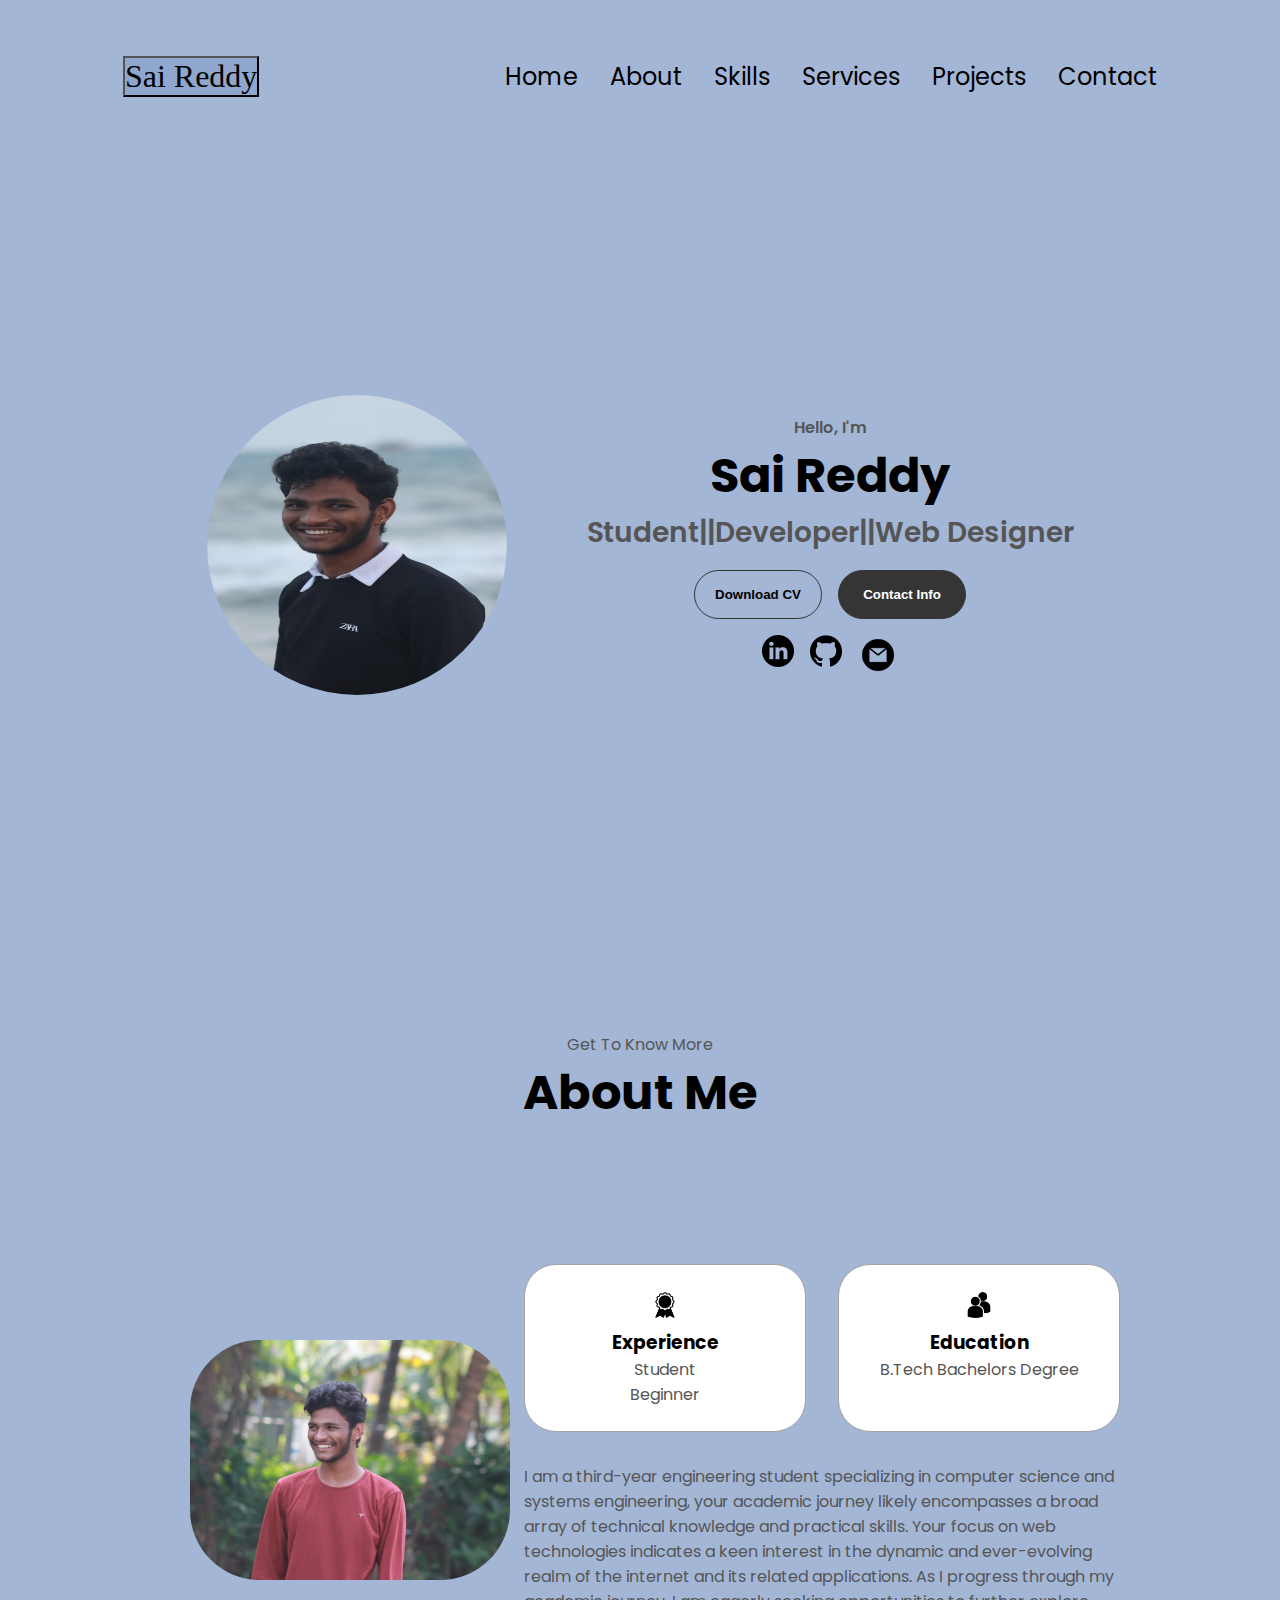
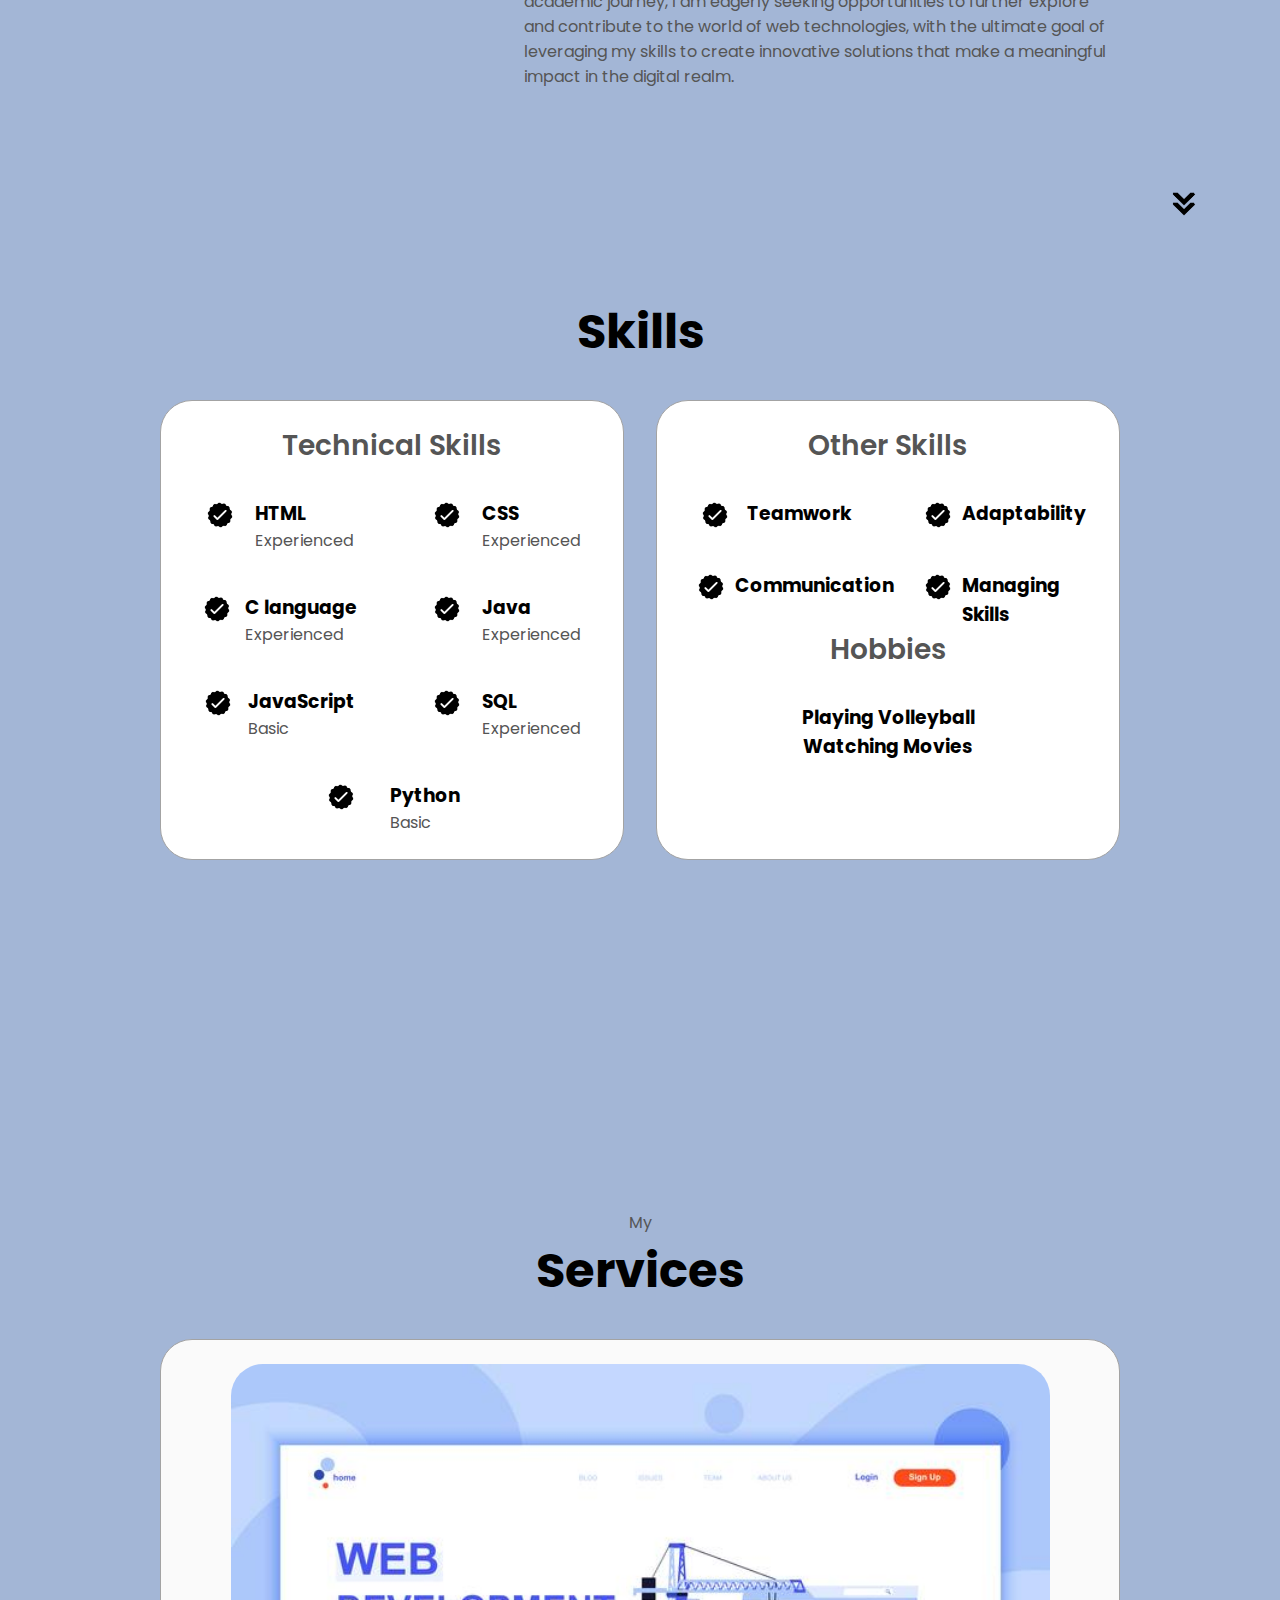
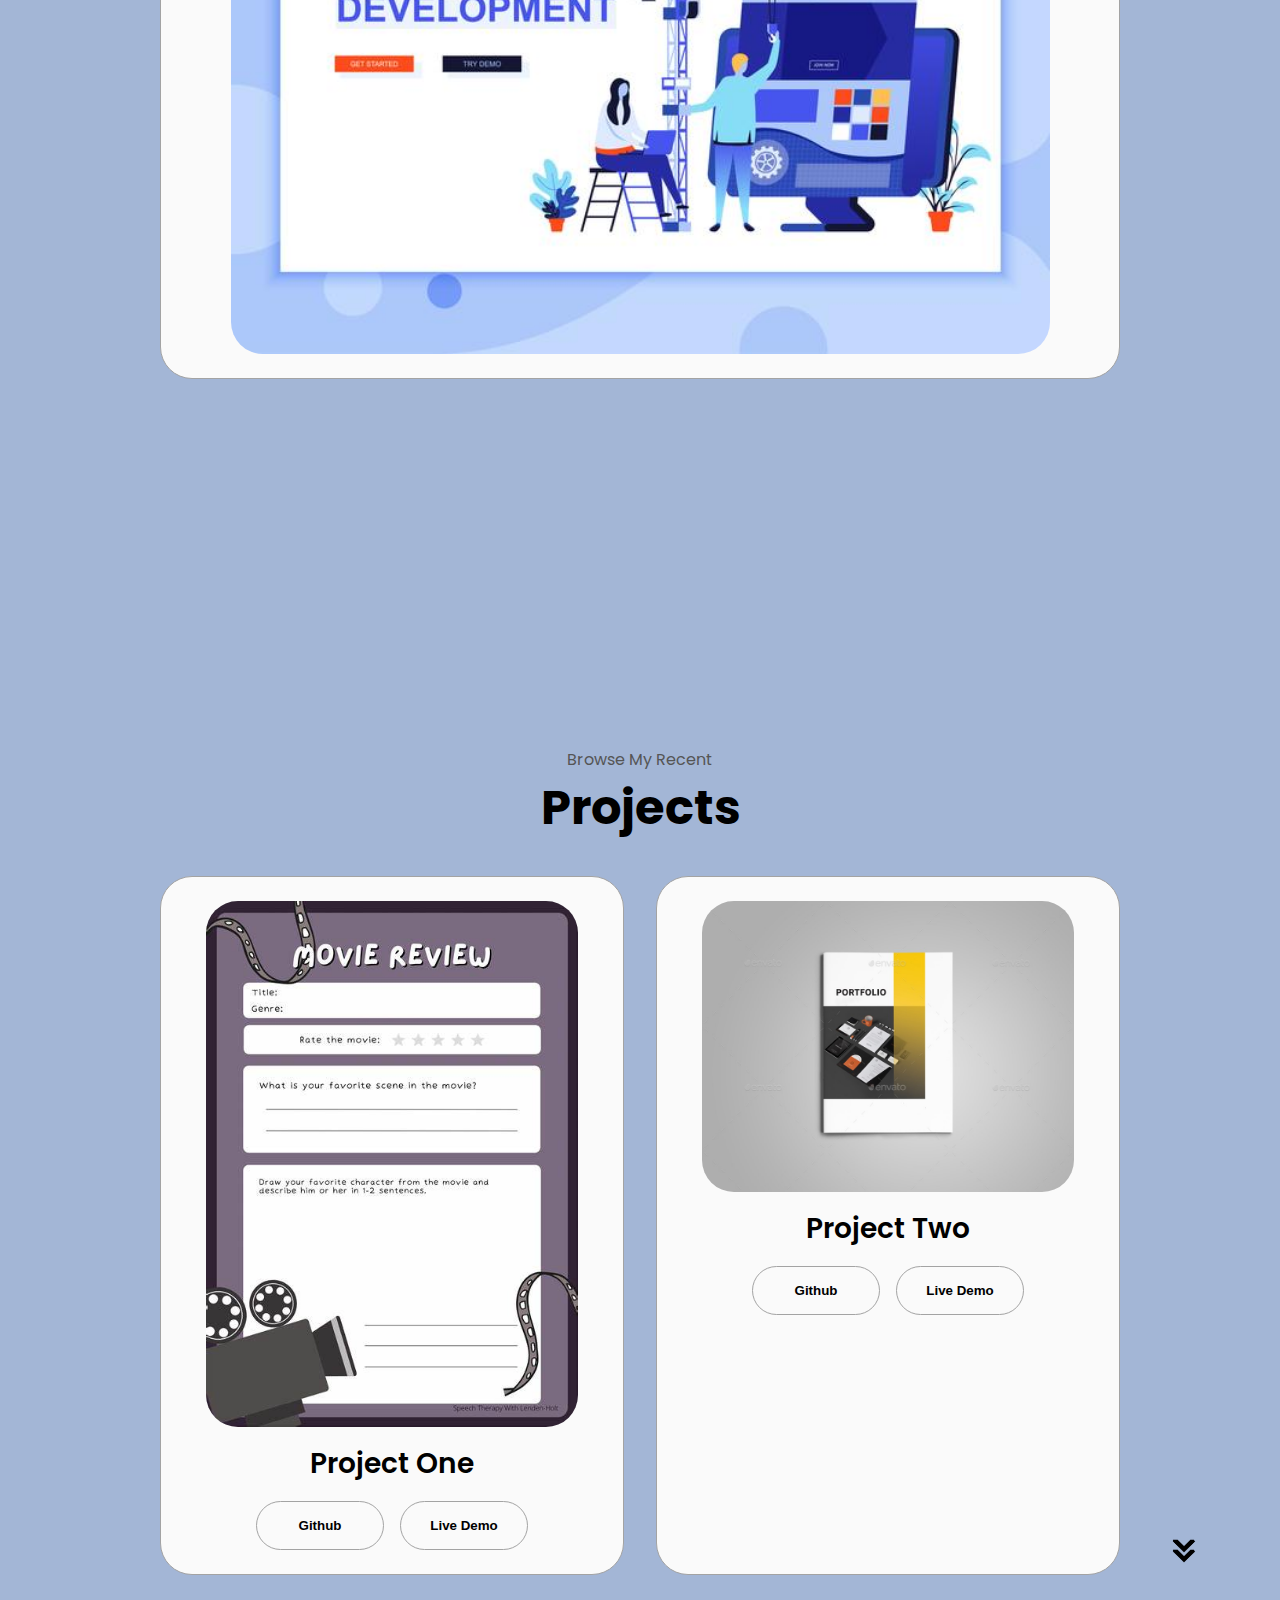
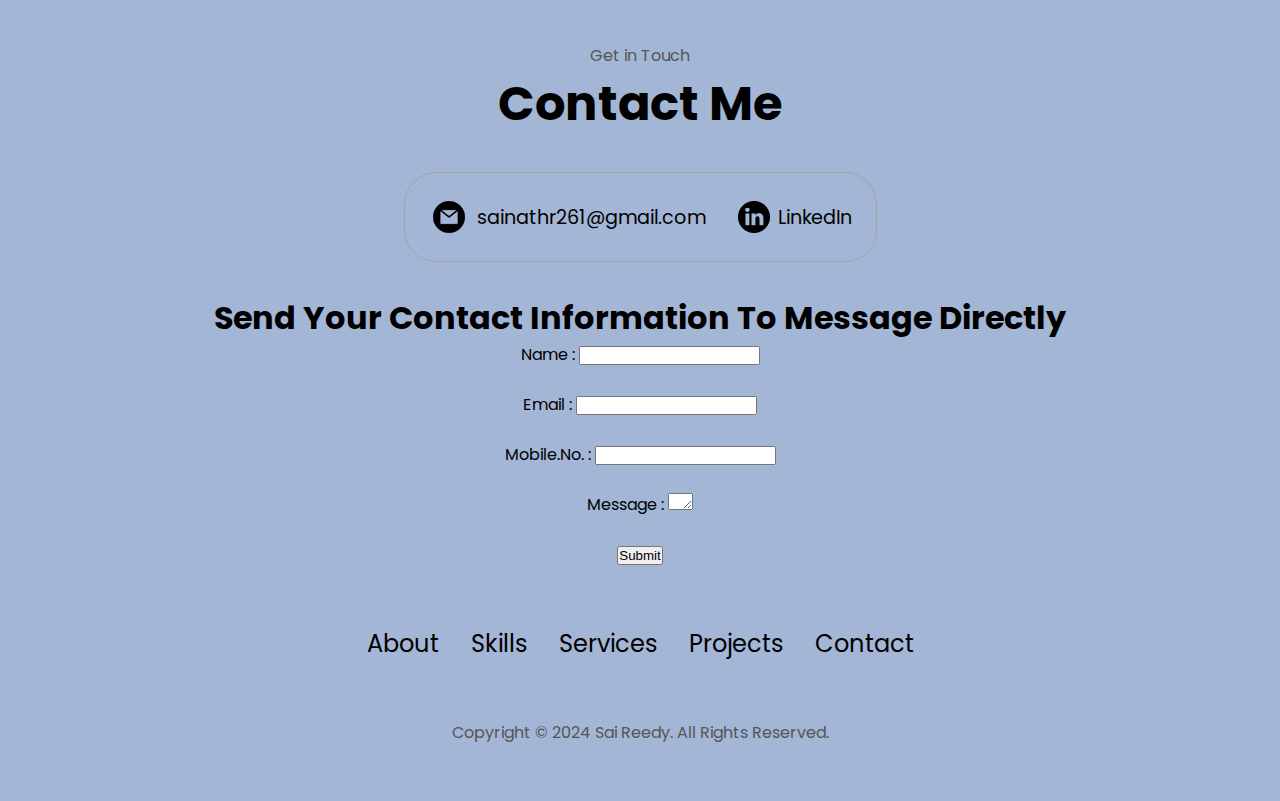
<file: index.html>
<!DOCTYPE html>
<html lang="en">
  <head>
    <meta charset="UTF-8" />
    <meta http-equiv="X-UA-Compatible" content="IE=edge" />
    <meta name="viewport" content="width=device-width, initial-scale=1.0" />
    <title>My Portfolio</title>
    <script>
      function displayAlert() {
          alert("Form submitted successfully!");
      }
  </script>
    <link rel="stylesheet" href="style.css" />
    <link rel="stylesheet" href="mediaqueries.css" />
  </head>
  <body>
    <nav id="desktop-nav">
      <button onclick="window.open('#home')"><div class="logo">Sai Reddy</div>
      </button>
      <div>
        <ul class="nav-links">
          <li><a href="#home">Home</a></li>
          <li><a href="#about">About</a></li>
          <li><a href="#skills">Skills</a></li>
          <li><a href="#services">Services</a></li>
          <li><a href="#projects">Projects</a></li>
          <li><a href="#contact">Contact</a></li>
        </ul>
      </div>
    </nav>
    <nav id="hamburger-nav">
      <div class="logo">Sai Reddy</div>
      <div class="hamburger-menu">
        <div class="hamburger-icon" onclick="toggleMenu()">
          <span></span>
          <span></span>
          <span></span>
        </div>
        <div class="menu-links">
          <li><a href="#home" onclick="toggleMenu()">About</a></li>
          <li><a href="#about" onclick="toggleMenu()">About</a></li>
          <li><a href="#skills" onclick="toggleMenu()">Skills</a></li>
          <li><a href="#services" onclick="toggleMenu()">Services</a></li>
          <li><a href="#projects" onclick="toggleMenu()">Projects</a></li>
          <li><a href="#contact" onclick="toggleMenu()">Contact</a></li>
        </div>
      </div>
    </nav>
    <section id="profile">
      <div class="section__pic-container">
        <img src="./assets/sai2.png" class="img1" alt="profile picture" width="300px" height="300px" />
      </div>
      <div class="section__text">
        <p class="section__text__p1">Hello, I'm</p>
        <h1 class="title">Sai Reddy</h1>
        <p class="section__text__p2">Student||Developer||Web Designer</p>
        <div class="btn-container">
          <button
            class="btn btn-color-2"
            onclick="window.open('./assets/resumepic.jpg')"
          >
            Download CV
          </button>
          <button class="btn btn-color-1" onclick="location.href='./#contact'">
            Contact Info
          </button>
        </div>
        <div id="socials-container">
          <img
            src="./assets/linkedin.png"
            alt="My LinkedIn profile"
            class="icon"
            onclick="location.href='https://linkedin.com/in/sai-reddy-203sai/'"
          />
          <img
            src="./assets/github.png"
            alt="My Github profile"
            class="icon"
            onclick="location.href='https://github.com/Saireddy230/'"
          />
          <img
          src="./assets/email.png"
          alt="My email"
          class="eicon"
          onclick="location.href='https://mail.google.com/mail/u/0/?ogbl#inbox?compose=new'"
        />
        </div>
      </div>
    </section>
    <section id="about">
      <p class="section__text__p1">Get To Know More</p>
      <h1 class="title">About Me</h1>
      <div class="section-container">
        <div class="section__pic-container">
          <img
            src="./assets/about2.jpg"
            alt="Profile picture"
            class="about-pic" 
          />
        </div>
        <div class="about-details-container">
          <div class="about-containers">
            <div class="details-container">
              <img
                src="./assets/experience.png"
                alt="Scholor icon"
                class="icon"
              />
              <h3>Experience</h3>
              <p>Student <br />Beginner</p>
            </div>
            <div class="details-container">
              <img
                src="./assets/education.png"
                alt="Education icon"
                class="icon"
              />
              <h3>Education</h3>
              <p>B.Tech Bachelors Degree<br /></p>
            </div>
          </div>
          <div class="text-container">
            <p>
              I am a third-year engineering student specializing in computer science and systems engineering, your academic journey likely encompasses a broad array of technical knowledge and practical skills. Your focus on web technologies indicates a keen interest in the dynamic and ever-evolving realm of the internet and its related applications.
                As I progress through my academic journey, I am eagerly seeking opportunities to further explore and contribute to the world of web technologies, with the ultimate goal of leveraging my skills to create innovative solutions that make a meaningful impact in the digital realm.
            </p>
          </div>
        </div>
      </div>
      <img
        src="./assets/arrow.png"
        alt="Arrow icon"
        class="icon arrow"
        onclick="location.href='./#skills'"
      />
    </section>
    <section id="skills">
      <p class="section__text__p1"></p>
      <h1 class="title">Skills</h1>
      <div class="experience-details-container">
        <div class="about-containers">
          <div class="details-container">
            <h2 class="experience-sub-title">Technical Skills</h2>
            <div class="article-container">
              <article>
                <img
                  src="./assets/checkmark.png"
                  alt="Skills icon"
                  class="icon"
                />
                <div>
                  <h3>HTML</h3>
                  <p>Experienced</p>
                </div>
              </article>
              <article>
                <img
                  src="./assets/checkmark.png"
                  alt="Experience icon"
                  class="icon"
                />
                <div>
                  <h3>CSS</h3>
                  <p>Experienced</p>
                </div>
              </article>
              <article>
                <img
                  src="./assets/checkmark.png"
                  alt="Experience icon"
                  class="icon"
                />
                <div>
                  <h3>C language</h3>
                  <p>Experienced</p>
                </div>
              </article>
              <article>
                <img
                  src="./assets/checkmark.png"
                  alt="Experience icon"
                  class="icon"
                />
                <div>
                  <h3>Java</h3>
                  <p>Experienced</p>
                </div>
              </article>
              <article>
                <img
                  src="./assets/checkmark.png"
                  alt="Experience icon"
                  class="icon"
                />
                <div>
                  <h3>JavaScript</h3>
                  <p>Basic</p>
                </div>
              </article>
              <article>
                <img
                  src="./assets/checkmark.png"
                  alt="Experience icon"
                  class="icon"
                />
                <div>
                  <h3>SQL</h3>
                  <p>Experienced</p>
                </div>
              </article>
              <article>
                <img
                  src="./assets/checkmark.png"
                  alt="Experience icon"
                  class="icon"
                />
                <div>
                  <h3>Python</h3>
                  <p>Basic</p>
                </div>
              </article>
            </div>
          </div>
          <div class="details-container">
            <h2 class="experience-sub-title">Other Skills</h2>
            <div class="article-container">
              <article>
                <img
                  src="./assets/checkmark.png"
                  alt="Experience icon"
                  class="icon"
                />
                <div>
                  <h3>Teamwork</h3>
                </div>
              </article>
              <article>
                <img
                  src="./assets/checkmark.png"
                  alt="Experience icon"
                  class="icon"
                />
                <div>
                  <h3>Adaptability</h3>
                </div>
              </article>
              <article>
                <img
                  src="./assets/checkmark.png"
                  alt="Experience icon"
                  class="icon"
                />
                <div>
                  <h3>Communication</h3>
                </div>
              </article>
              <article>
                <img
                  src="./assets/checkmark.png"
                  alt="Experience icon"
                  class="icon"
                />
                <div>
                  <h3>Managing Skills</h3>
                </div>
              </article>
            </div>
            <h2 class="experience-sub-title">Hobbies</h2>
            <div>
              <h3>Playing Volleyball <br> Watching Movies
              </h3>
            </div>
          </div>
        </div>
      </div>
      <img
        src="./assets/arrow.png"
        alt="Arrow icon"
        class="icon arrow"
        onclick="location.href='./#projects'"
      />
    </section>
    <section id="services">
      <p class="section__text__p1"><br><br> My</p>
      <h1 class="title">Services</h1>
      <div class="experience-details-container">
        <div class="about-containers">
          <div class="details-container color-container">
            <div class="article-container">
              <img
                src="./assets/ser1.png"
                alt="Project 1"
                class="project-img"
              />
            </div>
          </div>
        </div>
      </div>
    </section>
    <br><br><br><br><br><br><br><br><br><br>
    <section id="projects">
      <p class="section__text__p1"><br><br> Browse My Recent</p>
      <h1 class="title">Projects</h1>
      <div class="experience-details-container">
        <div class="about-containers">
          <div class="details-container color-container">
            <div class="article-container">
              <img
                src="./assets/movie.jpeg"
                alt="Project 1"
                class="project-img"
              />
            </div>
            <h2 class="experience-sub-title project-title">Project One</h2>
            <div class="btn-container">
              <button
                class="btn btn-color-2 project-btn"
                onclick="location.href='https://github.com/'"
              >
                Github
              </button>
              <button
                class="btn btn-color-2 project-btn"
                onclick="location.href='https://github.com/'"
              >
                Live Demo
              </button>
            </div>
          </div>
          <div class="details-container color-container">
            <div class="article-container">
              <img
                src="./assets/ss1.jpg"
                alt="Project 2"
                class="project-img" height="200px"
              />
            </div>
            <h2 class="experience-sub-title project-title">Project Two</h2>
            <div class="btn-container">
              <button
                class="btn btn-color-2 project-btn"
                onclick="location.href='https://github.com/'"
              >
                Github
              </button>
              <button
                class="btn btn-color-2 project-btn"
                onclick="location.href='https://github.com/'"
              >
                Live Demo
              </button>
          </div>
        </div>
      </div>
      <img
        src="./assets/arrow.png"
        alt="Arrow icon"
        class="icon arrow"
        onclick="location.href='./#contact'"
      />
    </section>
    <section id="contact">
      <p class="section__text__p1">Get in Touch</p>
      <h1 class="title">Contact Me</h1>
      <div class="contact-info-upper-container">
        <div class="contact-info-container">
          <img
            src="./assets/email.png"
            alt="Email icon"
            class="icon contact-icon email-icon"
          />
          <p><a href="mailto:examplemail@gmail.com">sainathr261@gmail.com</a></p>
        </div>
        <div class="contact-info-container">
          <img
            src="./assets/linkedin.png"
            alt="LinkedIn icon"
            class="icon contact-icon"
          />
          <p><a href="https://www.linkedin.com/in/sai-reddy-203sai">LinkedIn</a></p>
        </div>
      </div>
      <div style="text-align: center;">
        <h1>Send Your Contact Information To Message Directly</h1>
      <form action="index.html" target="_self" onsubmit="displayAlert()">
        <label for="name">Name :</label>
        <input type="text" id="name" name="name" required><br><br>
        <label for="email">Email :</label>
        <input type="email" id="email" name="email" required><br><br>
        <label for="tel">Mobile.No. :</label>
        <input type="tel" id="Mobile.No." name="Mobile.No."><br><br>
        <label for="message">Message :</label>
        <textarea id="message" name="message" rows="1" cols="1"></textarea><br><br>
        <input type="submit" value="Submit">
    </form>
  </div>
    </section>
    <footer>
      <nav>
        <div class="nav-links-container">
          <ul class="nav-links">
            <li><a href="#about">About</a></li>
            <li><a href="#skills">Skills</a></li>
            <li><a href="#services">Services</a></li>
            <li><a href="#projects">Projects</a></li>
            <li><a href="#contact">Contact</a></li>
          </ul>
        </div>
      </nav>
      <p>Copyright &#169; 2024 Sai Reedy. All Rights Reserved.</p>
    </footer>
    <script src="script.js"></script>
  </body>
</html>
</file>
<file: style.css>
/* GENERAL */

@import url("https://fonts.googleapis.com/css2?family=Poppins:wght@300;400;500;600&display=swap");

* {
  margin: 0;
  padding: 0;
}

body {
  color: #000;background-color: rgba(138, 163, 203, 0.788);
  font-family: "Poppins", sans-serif;background: -moz-linear-gradient()
}

html {
  scroll-behavior: smooth;
}

p {
  color: rgb(85, 85, 85);
}

/* TRANSITION */

a,
.btn {
  transition: all 300ms ease;
}

/* DESKTOP NAV */

nav,
.nav-links {
  display: flex;
}

nav {
  justify-content: space-around;
  align-items: center;
  height: 17vh;
}

.nav-links {
  gap: 2rem;
  list-style: none;
  font-size: 1.5rem;
}

a {
  color: black;
  text-decoration: none;
  text-decoration-color: white;
}

a:hover {
  color: grey;
  text-decoration: underline;
  text-underline-offset: 1rem;
  text-decoration-color: rgb(181, 181, 181);
}

.logo {
  font-size: 2rem;font-family: cursive;
}

.logo:hover {
  cursor: default;
}

/* HAMBURGER MENU */

#hamburger-nav {
  display: none;
}

.hamburger-menu {
  position: relative;
  display: inline-block;
}

.hamburger-icon {
  display: flex;
  flex-direction: column;
  justify-content: space-between;
  height: 24px;
  width: 30px;
  cursor: pointer;
}

.hamburger-icon span {
  width: 100%;
  height: 2px;
  background-color: black;
  transition: all 0.3 ease-in-out;
}

.menu-links {
  position: absolute;
  top: 100%;
  right: 0;
  background-color: white;
  width: fit-content;
  max-height: 0;
  overflow: hidden;
  transition: all 0.3 ease-in-out;
}

.menu-links a {
  display: block;
  padding: 10px;
  text-align: center;
  font-size: 1.5rem;
  color: black;
  text-decoration: none;
  transition: all 0.3 ease-in-out;
}

.menu-links li {
  list-style: none;
}

.menu-links.open {
  max-height: 300px;
}

.hamburger-icon.open span:first-child {
  transform: rotate(45deg) translate(10px, 5px);
}

.hamburger-icon.open span:nth-child(2) {
  opacity: 0;
}

.hamburger-icon.open span:last-child {
  transform: rotate(-45deg) translate(10px, -5px);
}

.hamburger-icon span:first-child {
  transform: none;
}

.hamburger-icon span:first-child {
  opacity: 1;
}

.hamburger-icon span:first-child {
  transform: none;
}

/* SECTIONS */

section {
  padding-top: 4vh;
  height: 96vh;
  margin: 0 10rem;
  box-sizing: border-box;
  min-height: fit-content;
}

.section-container {
  display: flex;
}

/* PROFILE SECTION */

#profile {
  display: flex;
  justify-content: center;
  gap: 5rem;
  height: 80vh;
}

.section__pic-container {
  display: flex;
  height: 300px;
  width: 300px;
  margin: auto 0;
}

.section__text {
  align-self: center;
  text-align: center;
}

.section__text p {
  font-weight: 600;
}

.section__text__p1 {
  text-align: center;
}

.section__text__p2 {
  font-size: 1.75rem;
  margin-bottom: 1rem;
}

.title {
  font-size: 3rem;
  text-align: center;
}

#socials-container {
  display: flex;
  justify-content: center;
  margin-top: 1rem;
  gap: 1rem;
}

/* ICONS */

.icon {
  cursor: pointer;
  height: 2rem;
}
.eicon{
  cursor: pointer;
  height: 2.5rem;
}

/* BUTTONS */

.btn-container {
  display: flex;
  justify-content: center;
  gap: 1rem;
}

.btn {
  font-weight: 600;
  transition: all 300ms ease;
  padding: 1rem;
  width: 8rem;
  border-radius: 2rem;
}

.btn-color-1,
.btn-color-2 {
  border: rgb(53, 53, 53) 0.1rem solid;
}

.btn-color-1:hover,
.btn-color-2:hover {
  cursor: pointer;
}
button{
  background-color:  rgba(138, 163, 203, 0.788);
}
.btn-color-1,
.btn-color-2:hover {
  background: rgb(53, 53, 53);
  color: white;
}

.btn-color-1:hover {
  background: rgb(0, 0, 0);
}

.btn-color-2 {
  background: none;
}

.btn-color-2:hover {
  border: rgb(255, 255, 255) 0.1rem solid;
}

.btn-container {
  gap: 1rem;
}

/* ABOUT SECTION */

#about {
  position: relative;
}

.about-containers {
  gap: 2rem;
  margin-bottom: 2rem;
  margin-top: 2rem;
}

.about-details-container {
  justify-content: center;
  flex-direction: column;
}

.about-containers,
.about-details-container {
  display: flex;
}

.about-pic {
  border-radius: 100px;
  padding: 30px;
}

.arrow {
  position: absolute;
  right: -5rem;
  bottom: 2.5rem;
}

.details-container {
  padding: 1.5rem;
  flex: 1;
  background: white;
  border-radius: 2rem;
  border: rgb(53, 53, 53) 0.1rem solid;
  border-color: rgb(163, 163, 163);
  text-align: center;
}

.section-container {
  gap: 4rem;
  height: 80%;
}

.section__pic-container {
  height: 300px;
  width: 300px;
  margin: auto 0;
}

/* EXPERIENCE SECTION */

#experience {
  position: relative;
}

.experience-sub-title {
  color: rgb(85, 85, 85);
  font-weight: 600;
  font-size: 1.75rem;
  margin-bottom: 2rem;
}

.experience-details-container {
  display: flex;
  justify-content: center;
  flex-direction: column;
}

.article-container {
  display: flex;
  text-align: initial;
  flex-wrap: wrap;
  flex-direction: row;
  gap: 2.5rem;
  justify-content: space-around;
}

article {
  display: flex;
  width: 10rem;
  justify-content: space-around;
  gap: 0.5rem;
}

article .icon {
  cursor: default;
}

/* PROJECTS SECTION */

#projects {
  position: relative;
}

.color-container {
  border-color: rgb(163, 163, 163);
  background: rgb(250, 250, 250);
}

.project-img {
  border-radius: 2rem;
  width: 90%;
  height: 90%;
}

.project-title {
  margin: 1rem;
  color: black;
}

.project-btn {
  color: black;
  border-color: rgb(163, 163, 163);
}

/* CONTACT */

#contact {
  display: flex;
  justify-content: center;
  flex-direction: column;
  height: 70vh;
}

.contact-info-upper-container {
  display: flex;
  justify-content: center;
  border-radius: 2rem;
  border: rgb(53, 53, 53) 0.1rem solid;
  border-color: rgb(163, 163, 163);
  background: (250, 250, 250);
  margin: 2rem auto;
  padding: 0.5rem;
}

.contact-info-container {
  display: flex;
  align-items: center;
  justify-content: center;
  gap: 0.5rem;
  margin: 1rem;
}

.contact-info-container p {
  font-size: larger;
}

.contact-icon {
  cursor: default;
}

.email-icon {
  height: 2.5rem;
}

/* FOOTER SECTION */

footer {
  height: 26vh;
  margin: 0 1rem;
}

footer p {
  text-align: center;
}
.img1{
  width: 300px;height: 300px;border-radius: 300px;padding: 0px;
}
</file>
<file: mediaqueries.css>
@media screen and (max-width: 1400px) {
  #profile {
    height: 83vh;
    margin-bottom: 6rem;
  }
  .about-containers {
    flex-wrap: wrap;
  }
  #contact,
  #projects {
    height: fit-content;
  }
}

@media screen and (max-width: 1200px) {
  #desktop-nav {
    display: none;
  }
  #hamburger-nav {
    display: flex;
  }
  #experience,
  .experience-details-container {
    margin-top: 2rem;
  }
  #profile,
  .section-container {
    display: block;
  }
  .arrow {
    display: none;
  }
  section,
  .section-container {
    height: fit-content;
  }
  section {
    margin: 0 5%;
  }
  .section__pic-container {
    width: 275px;
    height: 275px;
    margin: 0 auto 2rem;
  }
  .about-containers {
    margin-top: 0;
  }
}

@media screen and (max-width: 600px) {
  #contact,
  footer {
    height: 40vh;
  }
  #profile {
    height: 83vh;
    margin-bottom: 0;
  }
  article {
    font-size: 1rem;
  }
  footer nav {
    height: fit-content;
    margin-bottom: 2rem;
  }
  .about-containers,
  .contact-info-upper-container,
  .btn-container {
    flex-wrap: wrap;
  }
  .contact-info-container {
    margin: 0;
  }
  .contact-info-container p,
  .nav-links li a {
    font-size: 1rem;
  }
  .experience-sub-title {
    font-size: 1.25rem;
  }
  .logo {
    font-size: 1.5rem;
  }
  .nav-links {
    flex-direction: column;
    gap: 0.5rem;
    text-align: center;
  }
  .section__pic-container {
    width: auto;
    height: 46vw;
    justify-content: center;
  }
  .section__text__p2 {
    font-size: 1.25rem;
  }
  .title {
    font-size: 2rem;
  }
  .text-container {
    text-align: justify;
  }
}
</file>
